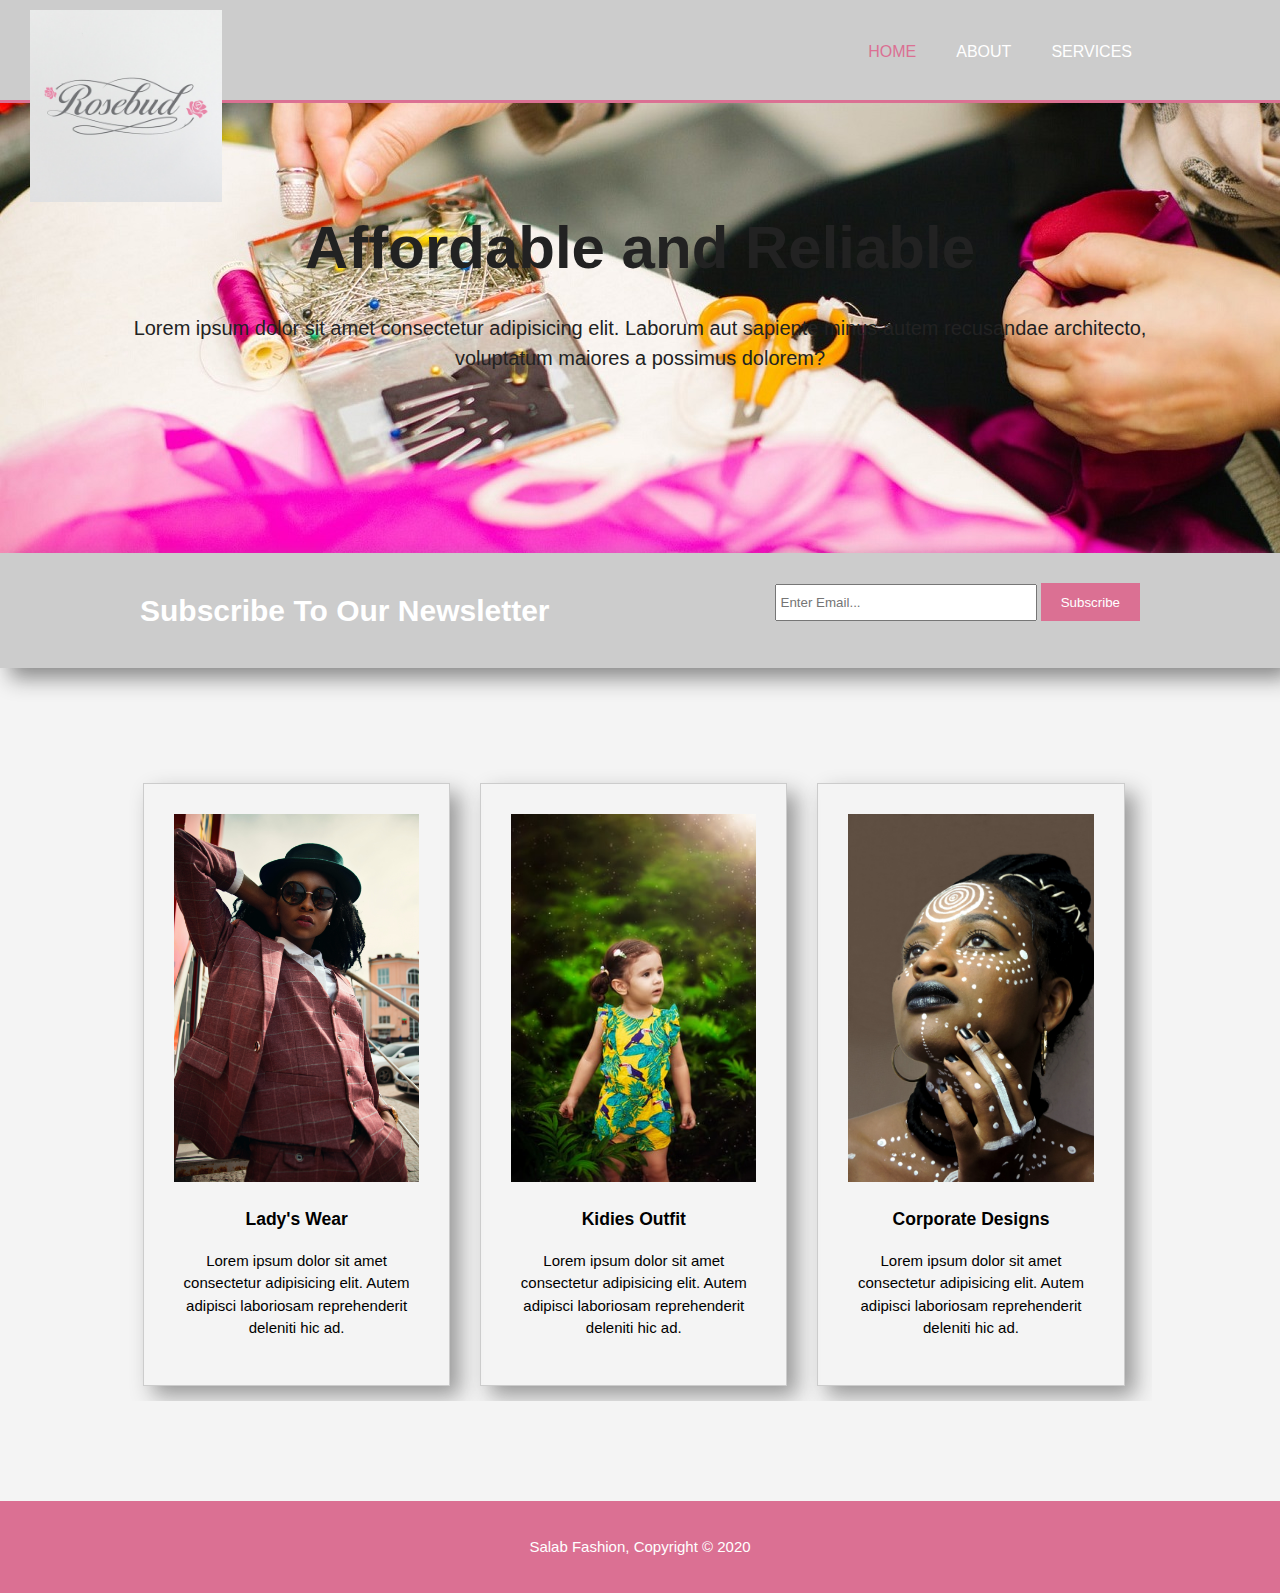
<file: index.html>
<!DOCTYPE html>
<html lang="en">
<head>
    <meta charset="UTF-8">
    <meta http-equiv="X-UA-Compatible" content="IE=edge">
    <meta name="viewport" content="width=device-width, initial-scale=1.0">
    <link rel="stylesheet" href="styles.css">
    <title>Salab | Fashion Website</title>
</head>
<body>

    <header>
        <div class="container">
            <div id="branding">
                <img class="logo" src="images/logo.png" alt="logo">
            </div>
            <nav>
                <ul>
                    <li><a href="index.html" class="current">Home</a></li>
                    <li><a href="about.html">About</a></li>
                    <li><a href="services.html">Services</a></li>
                </ul>
            </nav>
        </div>
        
    </header>

    <section id="showcase">
        <div class="container">
            <h1>Affordable and Reliable</h1>
            <p>Lorem ipsum dolor sit amet consectetur adipisicing elit. Laborum aut sapiente minus autem recusandae architecto, voluptatum maiores a possimus dolorem?</p>
        </div>
    </section>

    <section id="newsletter">
        <div class="container">
            <h1>Subscribe To Our Newsletter</h1>
            <form action="">
                <input type="email" placeholder="Enter Email...">
                <button type="submit" class="button_1">Subscribe</button>
            </form>
        </div>
    </section>
    
    <section id="boxes">
        <div class="container">
            <div class="box">
                <img src="images/1.jpg" alt="">
                <h3>Lady's Wear</h3>
                <p>Lorem ipsum dolor sit amet consectetur adipisicing elit. Autem adipisci laboriosam reprehenderit deleniti hic ad.</p>
            </div>
            <div class="box">
                <img src="images/2.jpg" alt="">
                <h3>Kidies Outfit</h3>
                <p>Lorem ipsum dolor sit amet consectetur adipisicing elit. Autem adipisci laboriosam reprehenderit deleniti hic ad.</p>
            </div>
            <div class="box">
                <img src="images/3.jpg" alt="">
                <h3>Corporate Designs</h3>
                <p>Lorem ipsum dolor sit amet consectetur adipisicing elit. Autem adipisci laboriosam reprehenderit deleniti hic ad.</p>
            </div>
        </div>
    </section>

    <footer>
        <p>Salab Fashion, Copyright &copy; 2020</p>
    </footer>
</body>
</html>
</file>
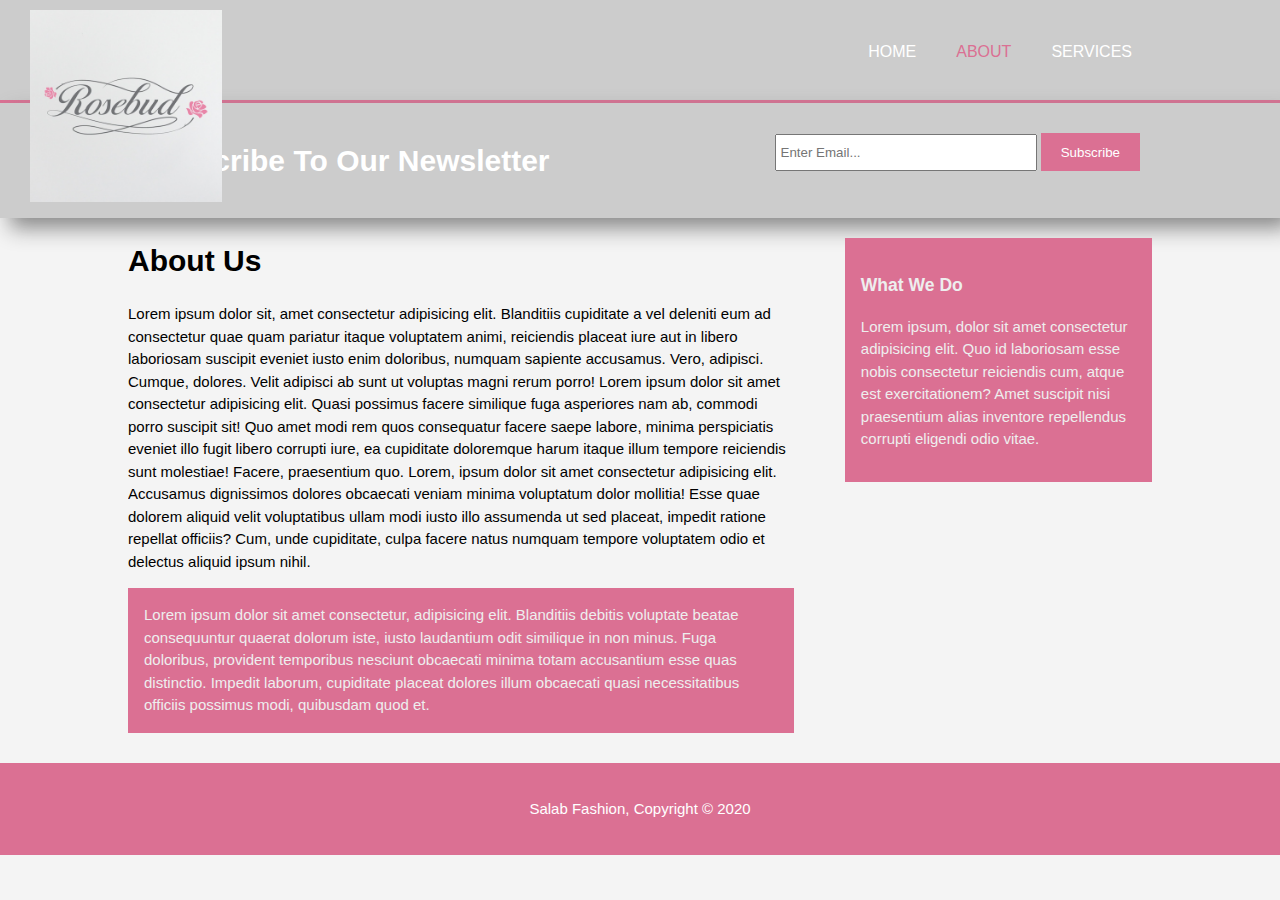
<file: about.html>
<!DOCTYPE html>
<html lang="en">
<head>
    <meta charset="UTF-8">
    <meta http-equiv="X-UA-Compatible" content="IE=edge">
    <meta name="viewport" content="width=device-width, initial-scale=1.0">
    <link rel="stylesheet" href="styles.css">
    <title>Salab | Fashion Website | About</title>
</head>
<body>

    <header>
        <div class="container">
            <div id="branding">
                <img class="logo" src="images/logo.png" alt="logo">
            </div>
            <nav>
                <ul>
                    <li><a href="index.html">Home</a></li>
                    <li><a href="about.html" class="current">About</a></li>
                    <li><a href="services.html">Services</a></li>
                </ul>
            </nav>
        </div>
        
    </header>


    <section id="newsletter">
        <div class="container">
            <h1>Subscribe To Our Newsletter</h1>
            <form action="">
                <input type="email" placeholder="Enter Email...">
                <button type="submit" class="button_1">Subscribe</button>
            </form>
        </div>
    </section>
    
    <section id="main">
        <div class="container">
            <article id="main-col">
                <h1 class="page-title">About Us</h1>
                <P>Lorem ipsum dolor sit, amet consectetur adipisicing elit. Blanditiis cupiditate a vel deleniti eum ad consectetur quae quam pariatur itaque voluptatem animi, reiciendis placeat iure aut in libero laboriosam suscipit eveniet iusto enim doloribus, numquam sapiente accusamus. Vero, adipisci. Cumque, dolores. Velit adipisci ab sunt ut voluptas magni rerum porro! Lorem ipsum dolor sit amet consectetur adipisicing elit. Quasi possimus facere similique fuga asperiores nam ab, commodi porro suscipit sit! Quo amet modi rem quos consequatur facere saepe labore, minima perspiciatis eveniet illo fugit libero corrupti iure, ea cupiditate doloremque harum itaque illum tempore reiciendis sunt molestiae! Facere, praesentium quo. Lorem, ipsum dolor sit amet consectetur adipisicing elit. Accusamus dignissimos dolores obcaecati veniam minima voluptatum dolor mollitia! Esse quae dolorem aliquid velit voluptatibus ullam modi iusto illo assumenda ut sed placeat, impedit ratione repellat officiis? Cum, unde cupiditate, culpa facere natus numquam tempore voluptatem odio et delectus aliquid ipsum nihil.</P>
                <p class="dark">Lorem ipsum dolor sit amet consectetur, adipisicing elit. Blanditiis debitis voluptate beatae consequuntur quaerat dolorum iste, iusto laudantium odit similique in non minus. Fuga doloribus, provident temporibus nesciunt obcaecati minima totam accusantium esse quas distinctio. Impedit laborum, cupiditate placeat dolores illum obcaecati quasi necessitatibus officiis possimus modi, quibusdam quod et.</p>
            </article>
            <aside id="sidebar">
               <div class="dark">
                <h3>What We Do</h3>
                <p>Lorem ipsum, dolor sit amet consectetur adipisicing elit. Quo id laboriosam esse nobis consectetur reiciendis cum, atque est exercitationem? Amet suscipit nisi praesentium alias inventore repellendus corrupti eligendi odio vitae.</p>
               </div>
            </aside>
        </div>
    </section>

    <footer>
        <p>Salab Fashion, Copyright &copy; 2020</p>
    </footer>
</body>
</html>
</file>
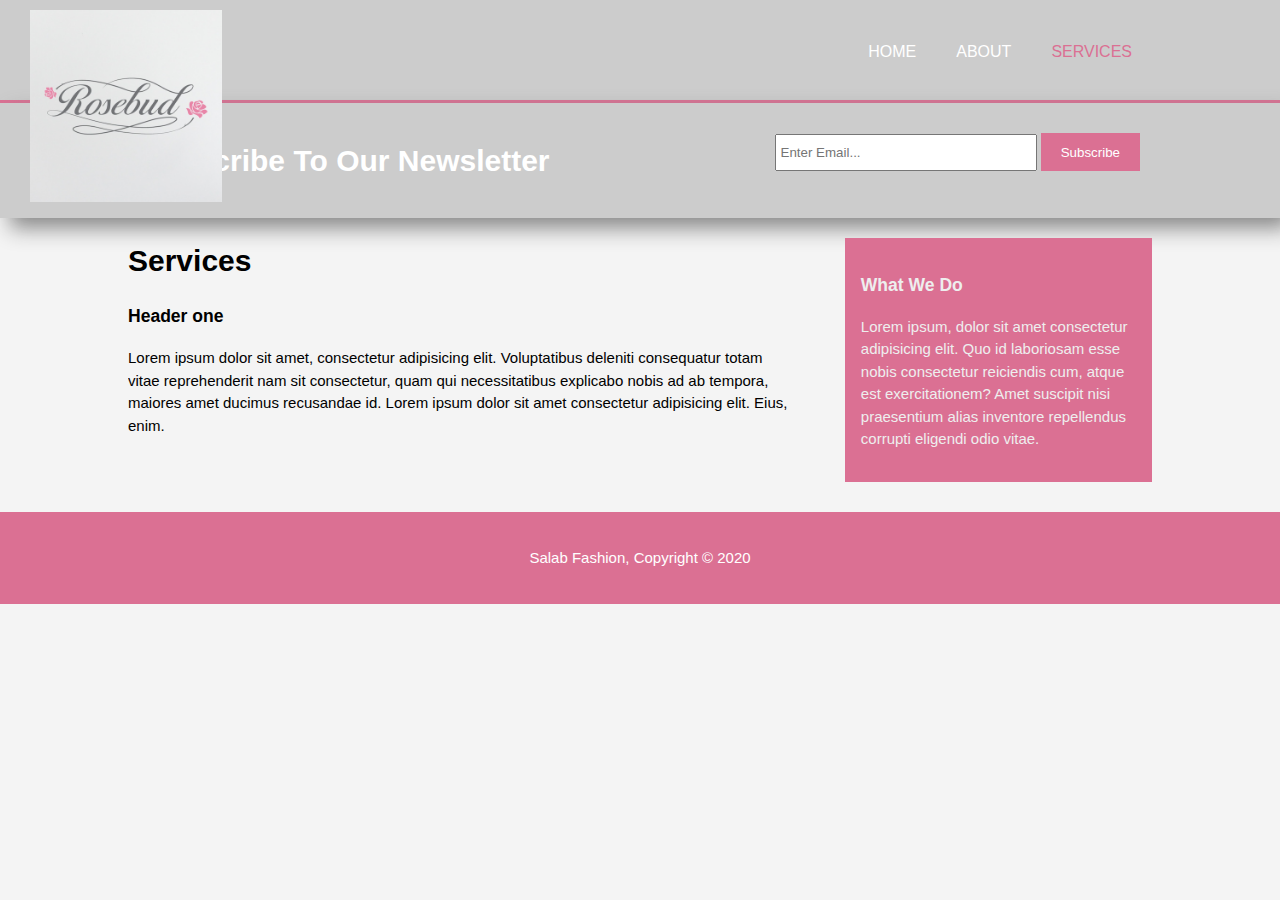
<file: services.html>
<!DOCTYPE html>
<html lang="en">
<head>
    <meta charset="UTF-8">
    <meta http-equiv="X-UA-Compatible" content="IE=edge">
    <meta name="viewport" content="width=device-width, initial-scale=1.0">
    <link rel="stylesheet" href="styles.css">
    <title>Salab | Fashion Website | Services</title>
</head>
<body>

    <header>
        <div class="container">
            <div id="branding">
                <img class="logo" src="images/logo.png" alt="logo">
            </div>
            <nav>
                <ul>
                    <li><a href="index.html">Home</a></li>
                    <li><a href="about.html">About</a></li>
                    <li><a href="services.html"  class="current">Services</a></li>
                </ul>
            </nav>
        </div>
        
    </header>


    <section id="newsletter">
        <div class="container">
            <h1>Subscribe To Our Newsletter</h1>
            <form action="">
                <input type="email" placeholder="Enter Email...">
                <button type="submit" class="button_1">Subscribe</button>
            </form>
        </div>
    </section>
    
    <section id="main">
        <div class="container">
            <article id="main-col">
                <h1 class="page-title">Services</h1>
                <ul id="services">
                    <h3>Header one</h3>
                    <p>Lorem ipsum dolor sit amet, consectetur adipisicing elit. Voluptatibus deleniti consequatur totam vitae reprehenderit nam sit consectetur, quam qui necessitatibus explicabo nobis ad ab tempora, maiores amet ducimus recusandae id. Lorem ipsum dolor sit amet consectetur adipisicing elit. Eius, enim.</p>
                </ul>
            </article>
            <aside id="sidebar">
               <div class="dark">
                <h3>What We Do</h3>
                <p>Lorem ipsum, dolor sit amet consectetur adipisicing elit. Quo id laboriosam esse nobis consectetur reiciendis cum, atque est exercitationem? Amet suscipit nisi praesentium alias inventore repellendus corrupti eligendi odio vitae.</p>
               </div>
            </aside>
        </div>
    </section>

    <footer>
        <p>Salab Fashion, Copyright &copy; 2020</p>
    </footer>
</body>
</html>
</file>
<file: styles.css>
body {
    /* font-family: arial, helvetica, sans-serif;
    font-size: 15px;
    line-height: 1.5; */
    font: 15px/1.5 arial, helvetica, sans-serif;
    padding: 0;
    margin: 0;
    background-color: #f4f4f4;
}
#branding img {
    width: 15%;
    position: absolute;
    top: 10px;
    left: 30px;
}
.container {
    width: 80%;
    margin: auto;
    overflow: hidden;
}
header {
    background: #CCC;
    color: #fff;
    padding-top: 30px;
    min-height: 70px;
    border-bottom: 3px solid palevioletred;
    /* position: fixed;
    z-index: 1;
    width: 100%; */
}
header a {
    color: #fff;
    text-decoration: none;
    text-transform: uppercase;
    font-size: 16px;
}
header a:hover {
    color: palevioletred;
    padding-bottom: 3px;
    border-bottom: 3px solid palevioletred;
}
ul {
    margin: 0;
    padding: 0;
}
header li {
    float: left;
    display: inline;
    padding: 0 20px 0 20px;
} 
header #branding {
    float: left;  
}
header #branding h1 {
    margin: 0;
}
header nav {
    float: right;
    margin-top: 10px;
}
.current {
    color: palevioletred!important; 
}
#showcase {
    min-height: 450px;
    background: url('images/showcase.jpg') no-repeat 0 -200px;
    text-align: center;
    color: #222;
    outline: #fff;
}
#showcase h1 {
    margin-top: 100px;
    font-size: 60px;
    margin-bottom: 10px;
}
#showcase p {
    font-size: 20px;
}
#newsletter {
    padding: 15px;
    color: #ffffff;
    background: #CCC; 
    box-shadow: 10px 10px 20px #888888;
}
#newsletter h1 {
    float: left;
}
#newsletter form {
    float: right;
    margin-top: 15px;
}
#newsletter input[type=email]{
    padding: 4px;
    height: 25px;
    width: 250px;    
}
.button_1 {
    height: 38px;
    background: palevioletred;
    border: none;
    padding: 0 20px;
    color: #fff;
}
.button_1:hover {
    box-shadow: 5px 5px 10px #888888;
    background: rgb(226, 86, 110);
}
#boxes {
    margin: 100px 0 100px 0;
}
#boxes .box {
    float: left;
    width: 30%;
    padding: 30px;
    text-align: center;
    border: .5px solid #ccc;
    box-shadow: 10px 10px 20px #999;
    margin: 15px;
    box-sizing: border-box;
}
/* #boxes .box:hover {
    transform: scale(1.1);
} */
#boxes .box img {
    width: 100%;
}
#boxes .box img:hover {
    transform: scale(1.1);
}

footer {
    padding: 20px;
    margin-top: 20px;
    color: #FFF;
    background: palevioletred;
    text-align: center;
}

aside#sidebar {
    float: right;
    width:30%;
    margin-top: 10px;
}
article#main-col {
    float: left;
    width: 65%;
}
.dark {
    padding: 16px;
    background: palevioletred;
    color:#eee;
    margin-top: 10px;
    margin-bottom: 10px;
}
</file>
